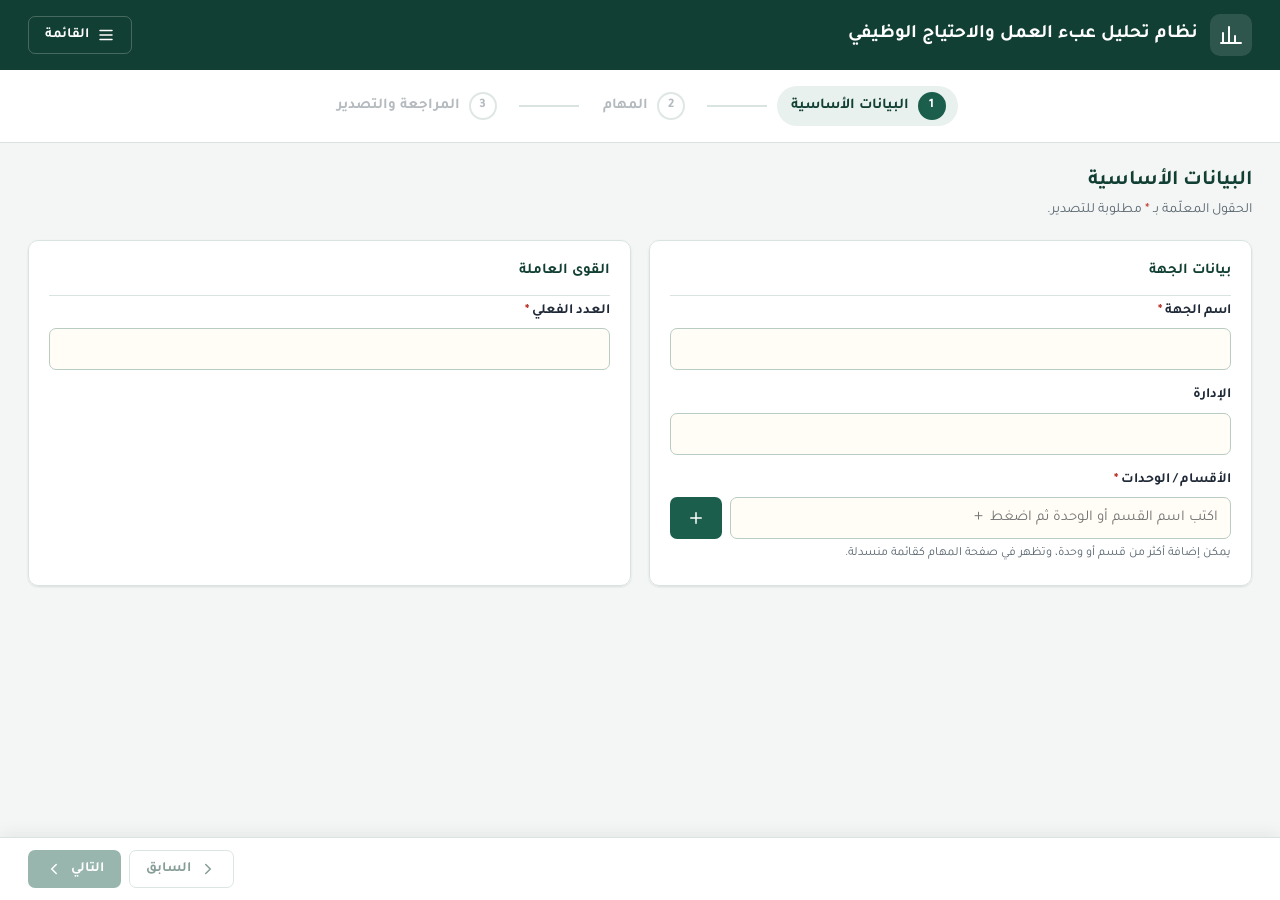
<file: index.html>
<!DOCTYPE html>
<html lang="ar" dir="rtl">
<head>
  <meta charset="UTF-8">
  <meta name="viewport" content="width=device-width, initial-scale=1">
  <title>تحليل عبء العمل</title>
  <link rel="stylesheet" href="css/fonts.css">
  <link rel="stylesheet" href="css/style.css">
</head>
<body class="ai-disabled">

<!-- أيقونات -->
<svg width="0" height="0" style="position:absolute" aria-hidden="true">
  <symbol id="i-logo" viewBox="0 0 24 24"><path d="M4 20V10M10 20V4M16 20v-7M22 20H2" fill="none" stroke="currentColor" stroke-width="2" stroke-linecap="round"/></symbol>
  <symbol id="i-plus" viewBox="0 0 24 24"><path d="M12 5v14M5 12h14" fill="none" stroke="currentColor" stroke-width="2" stroke-linecap="round"/></symbol>
  <symbol id="i-copy" viewBox="0 0 24 24"><rect x="9" y="9" width="11" height="11" rx="2" fill="none" stroke="currentColor" stroke-width="2"/><path d="M5 15V5a2 2 0 0 1 2-2h8" fill="none" stroke="currentColor" stroke-width="2"/></symbol>
  <symbol id="i-trash" viewBox="0 0 24 24"><path d="M4 7h16M9 7V4h6v3M6 7l1 13h10l1-13" fill="none" stroke="currentColor" stroke-width="2" stroke-linejoin="round"/></symbol>
  <symbol id="i-up" viewBox="0 0 24 24"><path d="M6 15l6-6 6 6" fill="none" stroke="currentColor" stroke-width="2" stroke-linecap="round"/></symbol>
  <symbol id="i-down" viewBox="0 0 24 24"><path d="M6 9l6 6 6-6" fill="none" stroke="currentColor" stroke-width="2" stroke-linecap="round"/></symbol>
  <symbol id="i-grip" viewBox="0 0 24 24"><circle cx="9" cy="6" r="1.6"/><circle cx="15" cy="6" r="1.6"/><circle cx="9" cy="12" r="1.6"/><circle cx="15" cy="12" r="1.6"/><circle cx="9" cy="18" r="1.6"/><circle cx="15" cy="18" r="1.6"/></symbol>
  <symbol id="i-excel" viewBox="0 0 24 24"><path d="M14 3H6a2 2 0 0 0-2 2v14a2 2 0 0 0 2 2h12a2 2 0 0 0 2-2V9z" fill="none" stroke="currentColor" stroke-width="2" stroke-linejoin="round"/><path d="M14 3v6h6M9 12l6 6M15 12l-6 6" fill="none" stroke="currentColor" stroke-width="2" stroke-linecap="round"/></symbol>
  <symbol id="i-save" viewBox="0 0 24 24"><path d="M5 3h11l5 5v11a2 2 0 0 1-2 2H5a2 2 0 0 1-2-2V5a2 2 0 0 1 2-2z" fill="none" stroke="currentColor" stroke-width="2" stroke-linejoin="round"/><path d="M7 3v6h8M7 21v-7h10v7" fill="none" stroke="currentColor" stroke-width="2"/></symbol>
  <symbol id="i-open" viewBox="0 0 24 24"><path d="M3 7a2 2 0 0 1 2-2h4l2 2h8a2 2 0 0 1 2 2v9a2 2 0 0 1-2 2H5a2 2 0 0 1-2-2z" fill="none" stroke="currentColor" stroke-width="2" stroke-linejoin="round"/></symbol>
  <symbol id="i-new" viewBox="0 0 24 24"><path d="M14 3H6a2 2 0 0 0-2 2v14a2 2 0 0 0 2 2h12a2 2 0 0 0 2-2V9zM14 3v6h6M12 12v6M9 15h6" fill="none" stroke="currentColor" stroke-width="2" stroke-linejoin="round" stroke-linecap="round"/></symbol>
  <symbol id="i-flask" viewBox="0 0 24 24"><path d="M9 3h6M10 3v6L4.5 18.5A2 2 0 0 0 6.2 21h11.6a2 2 0 0 0 1.7-2.5L14 9V3" fill="none" stroke="currentColor" stroke-width="2" stroke-linejoin="round"/></symbol>
  <symbol id="i-alert" viewBox="0 0 24 24"><path d="M12 3l10 18H2z" fill="none" stroke="currentColor" stroke-width="2" stroke-linejoin="round"/><path d="M12 10v5M12 18v.01" stroke="currentColor" stroke-width="2" stroke-linecap="round"/></symbol>
  <symbol id="i-check" viewBox="0 0 24 24"><path d="M5 12l5 5L20 7" fill="none" stroke="currentColor" stroke-width="2.2" stroke-linecap="round" stroke-linejoin="round"/></symbol>
  <symbol id="i-edit" viewBox="0 0 24 24"><path d="M4 20h4L19 9l-4-4L4 16z" fill="none" stroke="currentColor" stroke-width="2" stroke-linejoin="round"/></symbol>
  <symbol id="i-spark" viewBox="0 0 24 24"><path d="M12 3l1.9 5.1L19 10l-5.1 1.9L12 17l-1.9-5.1L5 10l5.1-1.9zM19 15l.8 2.2L22 18l-2.2.8L19 21l-.8-2.2L16 18l2.2-.8zM5 2l.6 1.4L7 4l-1.4.6L5 6l-.6-1.4L3 4l1.4-.6z" fill="currentColor"/></symbol>
  <symbol id="i-paste" viewBox="0 0 24 24"><path d="M9 4h6v3H9zM9 5H6a1 1 0 0 0-1 1v14a1 1 0 0 0 1 1h12a1 1 0 0 0 1-1V6a1 1 0 0 0-1-1h-3M8 11h8M8 15h6" fill="none" stroke="currentColor" stroke-width="2" stroke-linejoin="round" stroke-linecap="round"/></symbol>
  <symbol id="i-menu" viewBox="0 0 24 24"><path d="M4 6h16M4 12h16M4 18h16" fill="none" stroke="currentColor" stroke-width="2" stroke-linecap="round"/></symbol>
  <symbol id="i-close" viewBox="0 0 24 24"><path d="M6 6l12 12M18 6L6 18" fill="none" stroke="currentColor" stroke-width="2" stroke-linecap="round"/></symbol>
  <symbol id="i-next" viewBox="0 0 24 24"><path d="M15 6l-6 6 6 6" fill="none" stroke="currentColor" stroke-width="2" stroke-linecap="round"/></symbol>
  <symbol id="i-prev" viewBox="0 0 24 24"><path d="M9 6l6 6-6 6" fill="none" stroke="currentColor" stroke-width="2" stroke-linecap="round"/></symbol>
</svg>

<header class="appbar">
  <div class="brand">
    <span class="brand-mark"><svg class="ic"><use href="#i-logo"/></svg></span>
    <div>
      <h1 id="appTitle">نظام تحليل عبء العمل والاحتياج الوظيفي</h1>
    </div>
  </div>
  <div class="appbar-actions menu-wrap">
    <button class="btn btn-ghost" type="button" id="menuBtn" aria-haspopup="true" aria-expanded="false" aria-controls="appMenu">
      <svg class="ic"><use href="#i-menu"/></svg><span>القائمة</span>
    </button>
    <div class="app-menu" id="appMenu" role="menu" hidden>
      <button type="button" role="menuitem" data-action="new-project"><svg class="ic"><use href="#i-new"/></svg><span>مشروع جديد</span></button>
      <button type="button" role="menuitem" data-action="open-project"><svg class="ic"><use href="#i-open"/></svg><span>فتح مشروع</span></button>
      <button type="button" role="menuitem" data-action="save-project"><svg class="ic"><use href="#i-save"/></svg><span>حفظ المشروع</span></button>
      <button type="button" role="menuitem" data-action="load-sample"><svg class="ic"><use href="#i-flask"/></svg><span>بيانات تجريبية</span></button>
      <div class="menu-sep" role="separator"></div>
      <button type="button" role="menuitemcheckbox" class="menu-switch" id="aiModeToggle" data-action="toggle-ai-mode" aria-checked="false">
        <svg class="ic"><use href="#i-spark"/></svg><span>وضع الذكاء الاصطناعي</span>
        <span class="switch" aria-hidden="true"><i></i></span>
      </button>
    </div>
    <input type="file" id="projectFile" accept=".json,application/json" hidden>
  </div>
</header>

<nav class="stepper" aria-label="مراحل الإدخال">
  <button type="button" class="step" data-step="0"><span class="step-num">1</span><span class="step-label">البيانات الأساسية</span></button>
  <span class="step-line"></span>
  <button type="button" class="step" data-step="1"><span class="step-num">2</span><span class="step-label">المهام</span></button>
  <span class="step-line"></span>
  <button type="button" class="step" data-step="2"><span class="step-num">3</span><span class="step-label">المراجعة والتصدير</span></button>
</nav>

<main class="container">

  <!-- ───── الخطوة 1: البيانات الأساسية ───── -->
  <section class="panel" id="step-0" data-panel="0">
    <div class="panel-head">
      <h2>البيانات الأساسية</h2>
      <p>الحقول المعلّمة بـ <span class="req">*</span> مطلوبة للتصدير.</p>
    </div>

    <div class="card-grid">
      <fieldset class="card">
        <legend>بيانات الجهة</legend>
        <div class="field"><label for="f-entity">اسم الجهة <span class="req">*</span></label>
          <input id="f-entity" data-org="entity" type="text" autocomplete="off"><small class="err"></small></div>
        <div class="field"><label for="f-department">الإدارة</label>
          <input id="f-department" data-org="department" type="text" autocomplete="off"><small class="err"></small></div>
        <div class="field sections-field"><label for="f-newSection">الأقسام / الوحدات <span class="req">*</span></label>
          <div class="section-add">
            <input id="f-newSection" type="text" autocomplete="off" placeholder="اكتب اسم القسم أو الوحدة ثم اضغط ＋">
            <button type="button" class="btn btn-primary section-add-btn" data-action="add-section" title="إضافة القسم" aria-label="إضافة القسم"><svg class="ic"><use href="#i-plus"/></svg></button>
          </div>
          <small class="hint">يمكن إضافة أكثر من قسم أو وحدة، وتظهر في صفحة المهام كقائمة منسدلة.</small>
          <ul class="section-list" id="sectionList"></ul>
          <small class="err" id="sectionsErr"></small></div>
        <!-- المسمى الوظيفي: مخفي حاليًا (يبقى في بيانات المشروع؛ لإظهاره احذف السمة hidden) -->
        <div class="field" hidden><label for="f-jobTitle">المسمى الوظيفي <span class="opt">(اختياري)</span></label>
          <input id="f-jobTitle" data-org="jobTitle" type="text" autocomplete="off">
          <small class="hint">يستخدمه المساعد الذكي لتقييم ارتباط المهام بالوظيفة، ولا يظهر في ملف Excel.</small><small class="err"></small></div>
      </fieldset>

      <fieldset class="card">
        <legend>القوى العاملة</legend>
        <div class="field"><label for="f-actualCount">العدد الفعلي <span class="req">*</span></label>
          <input id="f-actualCount" data-org="actualCount" type="text" inputmode="numeric" class="num" autocomplete="off">
          <small class="err"></small></div>
      </fieldset>
    </div>
  </section>

  <!-- ───── الخطوة 2: المهام ───── -->
  <section class="panel" id="step-1" data-panel="1" hidden>
    <div class="panel-head row">
      <div>
        <h2>المهام</h2>
        <p>اختر التردد من القائمة، وتُحسب الساعات تلقائيًا. اسحب المهمة من المقبض لإعادة ترتيبها.</p>
      </div>
      <div class="head-actions">
        <button class="btn btn-ai" type="button" data-action="ai-open"><svg class="ic"><use href="#i-spark"/></svg><span>المساعد الذكي</span></button>
        <button class="btn btn-outline" type="button" data-action="paste-tasks"><svg class="ic"><use href="#i-paste"/></svg><span>لصق مهام</span></button>
        <button class="btn btn-primary" type="button" data-action="add-task"><svg class="ic"><use href="#i-plus"/></svg><span>إضافة مهمة</span></button>
      </div>
    </div>

    <div class="table-wrap">
      <table class="tasks" id="tasksTable">
        <thead>
          <tr>
            <th class="c-order"><span class="sr">ترتيب</span></th>
            <th class="c-no">م</th>
            <th class="c-title">المهمة</th>
            <th class="c-sec">القسم / الوحدة</th>
            <th class="c-pos">المسمى الفعلي</th>
            <th class="c-freq">التردد</th>
            <th class="c-num">التكرار</th>
            <th class="c-num">المدة بالدقائق</th>
            <th class="c-num">إجمالي الساعات</th>
            <th class="c-share">نسبة الساعات</th>
            <th class="c-act"><span class="sr">إجراءات</span></th>
          </tr>
        </thead>
        <tbody id="taskBody"></tbody>
      </table>
      <div class="empty" id="tasksEmpty" hidden>
        <p>لا توجد مهام بعد.</p>
        <div class="empty-actions">
          <button class="btn btn-primary" type="button" data-action="add-task"><svg class="ic"><use href="#i-plus"/></svg><span>إضافة أول مهمة</span></button>
          <button class="btn btn-outline" type="button" data-action="paste-tasks"><svg class="ic"><use href="#i-paste"/></svg><span>لصق مهام من Excel أو Word</span></button>
        </div>
      </div>
    </div>
    <p class="form-msg" id="tasksMsg"></p>
    <datalist id="positionList"></datalist>
  </section>

  <!-- ───── الخطوة 3: المراجعة ───── -->
  <section class="panel" id="step-2" data-panel="2" hidden>
    <div class="panel-head">
      <h2>المراجعة قبل التصدير</h2>
      <p id="reviewSubtitle"></p>
    </div>

    <div class="alert" id="errorPanel" hidden>
      <div class="alert-head"><svg class="ic"><use href="#i-alert"/></svg><strong>لا يمكن التصدير قبل تصحيح الملاحظات التالية:</strong></div>
      <ul id="errorList"></ul>
    </div>

    <div class="kpis" id="kpis"></div>

    <div class="card card-full">
      <h3>الاحتياج حسب القسم / الوحدة والمسمى الفعلي</h3>
      <table class="mini" id="posTable"></table>
      <p class="pos-note" id="posNote" hidden></p>
    </div>

    <div class="card card-full">
      <h3>توزيع الساعات حسب التردد</h3>
      <table class="mini" id="freqTable"></table>
    </div>

    <div class="review-actions">
      <button class="btn btn-outline" type="button" data-action="goto-step" data-target="0"><svg class="ic"><use href="#i-edit"/></svg><span>تعديل البيانات</span></button>
      <button class="btn btn-primary btn-lg" type="button" id="exportBtn" data-action="export"><svg class="ic"><use href="#i-excel"/></svg><span>تصدير Excel</span></button>
    </div>
  </section>
</main>

<!-- شريط الملخص والتنقل -->
<footer class="bottombar">
  <div class="nav-btns">
    <button class="btn btn-outline" type="button" id="prevBtn" data-action="prev"><svg class="ic"><use href="#i-prev"/></svg><span>السابق</span></button>
    <button class="btn btn-primary" type="button" id="nextBtn" data-action="next"><span>التالي</span><svg class="ic"><use href="#i-next"/></svg></button>
  </div>
</footer>

<dialog id="pasteDialog" class="dialog dialog-wide" aria-labelledby="pasteTitle">
  <div class="pd-head">
    <h3 id="pasteTitle">لصق مهام من Excel أو Word</h3>
    <button type="button" class="icon-btn" data-paste="cancel" aria-label="إغلاق"><svg class="ic"><use href="#i-close"/></svg></button>
  </div>
  <p class="pd-help">انسخ المهام من Excel (عمود أو جدول) أو من Word (قائمة أو أسطر) والصقها هنا. كل سطر يصبح مهمة، ويُحذف الترقيم والرموز من بدايته.</p>
  <textarea id="pasteInput" rows="6" placeholder="الصق المهام هنا (Ctrl + V)" aria-label="النص الملصوق"></textarea>
  <div class="pd-mapping" id="pasteMapping" hidden></div>
  <p class="pd-empty" id="pasteEmpty" hidden>لم يُعثر على مهام في النص الملصوق.</p>
  <div id="pastePreviewBox" hidden>
    <div class="pd-preview-head">
      <strong id="pasteCount"></strong>
      <span class="pd-links"><button type="button" class="link-btn" data-paste="all">تحديد الكل</button> · <button type="button" class="link-btn" data-paste="none">إلغاء التحديد</button></span>
    </div>
    <ol class="pd-list" id="pastePreview"></ol>
  </div>
  <fieldset class="pd-mode" id="pasteModeBox">
    <label><input type="radio" name="pasteMode" value="append" checked> إضافة إلى المهام الحالية</label>
    <label><input type="radio" name="pasteMode" value="replace"> استبدال كل المهام الحالية</label>
  </fieldset>
  <div class="dialog-actions">
    <button type="button" class="btn btn-primary" id="pasteAdd" data-paste="add" disabled>إضافة</button>
    <button type="button" class="btn btn-outline" data-paste="cancel">إلغاء</button>
  </div>
</dialog>

<dialog id="confirmDialog" class="dialog">
  <h3 id="confirmTitle"></h3>
  <p id="confirmText"></p>
  <div class="dialog-actions">
    <button type="button" class="btn btn-outline" data-confirm="cancel">إلغاء</button>
    <button type="button" class="btn btn-danger" data-confirm="ok" id="confirmOk">تأكيد</button>
  </div>
</dialog>

<!-- المساعد الذكي -->
<div class="ai-backdrop" id="aiBackdrop" hidden></div>
<aside class="ai-drawer" id="aiDrawer" hidden tabindex="-1" aria-label="المساعد الذكي">
  <div class="ai-head">
    <span class="ai-mark"><svg class="ic"><use href="#i-spark"/></svg></span>
    <div class="ai-head-text">
      <h3>المساعد الذكي</h3>
      <p id="aiScope"></p>
    </div>
    <button type="button" class="icon-btn" data-ai="close" title="إغلاق" aria-label="إغلاق"><svg class="ic"><use href="#i-close"/></svg></button>
  </div>
  <div class="ai-engine" id="aiEngine"></div>
  <form class="ai-key" id="aiKeyForm" hidden autocomplete="off">
    <label for="aiProvider">مزوّد الخدمة</label>
    <select id="aiProvider"></select>
    <label for="aiKeyInput">المفتاح (API Key)</label>
    <input id="aiKeyInput" type="password" dir="ltr" autocomplete="off" spellcheck="false">
    <a class="ai-keys-link" id="aiKeysLink" target="_blank" rel="noopener noreferrer" hidden></a>
    <div id="aiBaseUrlField" hidden>
      <label for="aiBaseUrlInput">عنوان الخدمة (Base URL)</label>
      <input id="aiBaseUrlInput" type="url" dir="ltr" placeholder="https://.../v1" autocomplete="off" spellcheck="false">
    </div>
    <label for="aiModelInput">النموذج</label>
    <input id="aiModelInput" type="text" dir="ltr" autocomplete="off" spellcheck="false">
    <small class="hint" id="aiModelHint"></small>
    <small class="err" id="aiKeyError"></small>
    <p class="ai-privacy" id="aiPrivacy"></p>
    <div class="sug-actions">
      <button type="submit" class="btn btn-primary btn-sm">حفظ وتفعيل</button>
      <button type="button" class="btn btn-ghost btn-sm" data-ai="remove-key" id="aiKeyRemove" hidden>حذف الإعدادات</button>
    </div>
  </form>
  <div class="ai-actions">
    <label for="aiTaskSelect" class="ai-label">المهمة المختارة</label>
    <select id="aiTaskSelect"></select>
    <div class="ai-mode-grid">
      <button type="button" class="ai-mode" data-mode="improve">✨ تحسين المهمة</button>
      <button type="button" class="ai-mode" data-mode="analyze">🔍 تحليل المهمة</button>
      <button type="button" class="ai-mode" data-mode="measure">📏 جعلها قابلة للقياس</button>
      <button type="button" class="ai-mode" data-mode="recommend">💡 اقتراح تحسين</button>
      <button type="button" class="ai-mode" data-mode="overlap">🔄 فحص التداخل</button>
    </div>
    <button type="button" class="btn btn-ai ai-review" data-mode="review">🧠 مراجعة جميع المهام</button>
  </div>
  <div class="ai-body" id="aiBody"></div>
</aside>

<div class="toasts" id="toasts" aria-live="polite"></div>

<script src="lib/exceljs.min.js"></script>
<script src="js/config.js"></script>
<script src="js/utilities.js"></script>
<script src="js/data-model.js"></script>
<script src="js/validation.js"></script>
<script src="js/calculations.js"></script>
<script src="js/template.js"></script>
<script src="js/excel-export.js"></script>
<script src="js/ai-rules.js"></script>
<script src="js/ai-prompt.js"></script>
<script src="js/ai-assistant.js"></script>
<script src="js/sample-data.js"></script>
<script src="js/task-import.js"></script>
<script src="js/app.js"></script>
<script src="js/ai-panel.js"></script>
<script src="js/paste-dialog.js"></script>
</body>
</html>
</file>
<file: css/fonts.css>
/* fonts.css — خط Tajawal محفوظ محليًا (يعمل دون إنترنت). المصدر: @fontsource/tajawal 5.3.0، الترخيص في fonts/LICENSE.txt */
@font-face {
  font-family: "Tajawal";
  font-style: normal;
  font-weight: 400;
  font-display: swap;
  src: url("../fonts/tajawal-arabic-400.woff2") format("woff2");
  unicode-range: U+0600-06FF,U+0750-077F,U+0870-088E,U+0890-0891,U+0897-08E1,U+08E3-08FF,U+200C-200E,U+2010-2011,U+204F,U+2E41,U+FB50-FDFF,U+FE70-FE74,U+FE76-FEFC,U+102E0-102FB,U+10E60-10E7E,U+10EC2-10EC4,U+10EFC-10EFF,U+1EE00-1EEFF;
}
@font-face {
  font-family: "Tajawal";
  font-style: normal;
  font-weight: 400;
  font-display: swap;
  src: url("../fonts/tajawal-latin-400.woff2") format("woff2");
  unicode-range: U+0000-00FF,U+0131,U+0152-0153,U+02BB-02BC,U+02C6,U+02DA,U+02DC,U+0304,U+0308,U+0329,U+2000-206F,U+20AC,U+2122,U+2191,U+2193,U+2212,U+2215,U+FEFF,U+FFFD;
}
@font-face {
  font-family: "Tajawal";
  font-style: normal;
  font-weight: 500;
  font-display: swap;
  src: url("../fonts/tajawal-arabic-500.woff2") format("woff2");
  unicode-range: U+0600-06FF,U+0750-077F,U+0870-088E,U+0890-0891,U+0897-08E1,U+08E3-08FF,U+200C-200E,U+2010-2011,U+204F,U+2E41,U+FB50-FDFF,U+FE70-FE74,U+FE76-FEFC,U+102E0-102FB,U+10E60-10E7E,U+10EC2-10EC4,U+10EFC-10EFF,U+1EE00-1EEFF;
}
@font-face {
  font-family: "Tajawal";
  font-style: normal;
  font-weight: 500;
  font-display: swap;
  src: url("../fonts/tajawal-latin-500.woff2") format("woff2");
  unicode-range: U+0000-00FF,U+0131,U+0152-0153,U+02BB-02BC,U+02C6,U+02DA,U+02DC,U+0304,U+0308,U+0329,U+2000-206F,U+20AC,U+2122,U+2191,U+2193,U+2212,U+2215,U+FEFF,U+FFFD;
}
@font-face {
  font-family: "Tajawal";
  font-style: normal;
  font-weight: 700;
  font-display: swap;
  src: url("../fonts/tajawal-arabic-700.woff2") format("woff2");
  unicode-range: U+0600-06FF,U+0750-077F,U+0870-088E,U+0890-0891,U+0897-08E1,U+08E3-08FF,U+200C-200E,U+2010-2011,U+204F,U+2E41,U+FB50-FDFF,U+FE70-FE74,U+FE76-FEFC,U+102E0-102FB,U+10E60-10E7E,U+10EC2-10EC4,U+10EFC-10EFF,U+1EE00-1EEFF;
}
@font-face {
  font-family: "Tajawal";
  font-style: normal;
  font-weight: 700;
  font-display: swap;
  src: url("../fonts/tajawal-latin-700.woff2") format("woff2");
  unicode-range: U+0000-00FF,U+0131,U+0152-0153,U+02BB-02BC,U+02C6,U+02DA,U+02DC,U+0304,U+0308,U+0329,U+2000-206F,U+20AC,U+2122,U+2191,U+2193,U+2212,U+2215,U+FEFF,U+FFFD;
}
@font-face {
  font-family: "Tajawal";
  font-style: normal;
  font-weight: 800;
  font-display: swap;
  src: url("../fonts/tajawal-arabic-800.woff2") format("woff2");
  unicode-range: U+0600-06FF,U+0750-077F,U+0870-088E,U+0890-0891,U+0897-08E1,U+08E3-08FF,U+200C-200E,U+2010-2011,U+204F,U+2E41,U+FB50-FDFF,U+FE70-FE74,U+FE76-FEFC,U+102E0-102FB,U+10E60-10E7E,U+10EC2-10EC4,U+10EFC-10EFF,U+1EE00-1EEFF;
}
@font-face {
  font-family: "Tajawal";
  font-style: normal;
  font-weight: 800;
  font-display: swap;
  src: url("../fonts/tajawal-latin-800.woff2") format("woff2");
  unicode-range: U+0000-00FF,U+0131,U+0152-0153,U+02BB-02BC,U+02C6,U+02DA,U+02DC,U+0304,U+0308,U+0329,U+2000-206F,U+20AC,U+2122,U+2191,U+2193,U+2212,U+2215,U+FEFF,U+FFFD;
}
</file>
<file: css/style.css>
/* ─────────── الرموز (Design tokens) ─────────── */
:root {
  --primary: #1b5e4b;
  --primary-dark: #123f33;
  --primary-soft: #e8f1ed;
  --primary-ring: rgba(27, 94, 75, .22);
  --bg: #f4f6f5;
  --surface: #ffffff;
  --surface-2: #f8faf9;
  --border: #d9e3df;
  --border-strong: #b9ccc4;
  --text: #1f2937;
  --muted: #5b6770;
  --danger: #b42318;
  --danger-soft: #fdecea;
  --warn: #8a5300;
  --warn-soft: #fff0d4;
  --neutral-soft: #eceff1;
  --input-bg: #fffdf5;
  --radius: 10px;
  --radius-sm: 7px;
  --shadow: 0 1px 2px rgba(16, 24, 40, .05), 0 1px 3px rgba(16, 24, 40, .06);
  --shadow-lg: 0 12px 32px rgba(16, 24, 40, .14);
  --stepper-h: 73px;
  --font: "Tajawal", "Segoe UI", Tahoma, "Arial", sans-serif;
  color-scheme: light;
}

* { box-sizing: border-box; }
html, body { margin: 0; }
body {
  font-family: var(--font);
  font-size: 15px;
  line-height: 1.6;
  color: var(--text);
  background: var(--bg);
  padding-bottom: 96px;
}
h1, h2, h3 { margin: 0; line-height: 1.35; }
button, input, select, textarea { font: inherit; color: inherit; }
.sr { position: absolute; width: 1px; height: 1px; overflow: hidden; clip: rect(0 0 0 0); white-space: nowrap; }
.ic { width: 18px; height: 18px; flex: none; fill: currentColor; }
[hidden] { display: none !important; }

/* ─────────── الشريط العلوي ─────────── */
.appbar {
  display: flex; align-items: center; justify-content: space-between; gap: 16px; flex-wrap: wrap;
  padding: 14px 28px;
  background: var(--primary-dark);
  color: #fff;
}
.brand { display: flex; align-items: center; gap: 12px; }
.brand-mark {
  display: grid; place-items: center; width: 42px; height: 42px; border-radius: 10px;
  background: rgba(255, 255, 255, .12);
}
.brand-mark .ic { width: 24px; height: 24px; }
.brand h1 { font-size: 19px; font-weight: 700; }
.appbar-actions { display: flex; gap: 6px; flex-wrap: wrap; }

/* ─────────── القائمة الرئيسية ─────────── */
.menu-wrap { position: relative; }
#menuBtn[aria-expanded="true"] { background: rgba(255, 255, 255, .14); }
.app-menu {
  position: absolute; top: calc(100% + 8px); inset-inline-end: 0; z-index: 50;
  min-width: 250px; padding: 6px; display: grid; gap: 2px;
  background: var(--surface); color: var(--text);
  border: 1px solid var(--border); border-radius: var(--radius); box-shadow: var(--shadow-lg);
}
.app-menu [role^="menuitem"] {
  display: flex; align-items: center; gap: 10px; width: 100%;
  padding: 9px 12px; border: 0; border-radius: var(--radius-sm); background: none;
  font-weight: 600; font-size: 14px; text-align: start; cursor: pointer; color: var(--text);
}
.app-menu [role^="menuitem"] .ic { color: var(--primary); }
.app-menu [role^="menuitem"]:hover, .app-menu [role^="menuitem"]:focus-visible { background: var(--primary-soft); outline: none; }
.menu-sep { height: 1px; background: var(--border); margin: 4px 6px; }
.menu-switch .ic { color: var(--ai) !important; }
.menu-switch > span:nth-of-type(1) { flex: 1; }
.switch {
  position: relative; width: 38px; height: 22px; flex: none; border-radius: 999px;
  background: var(--border-strong); transition: background .15s;
}
.switch i {
  position: absolute; top: 3px; inset-inline-start: 3px; width: 16px; height: 16px; border-radius: 50%;
  background: #fff; box-shadow: 0 1px 2px rgba(0, 0, 0, .25); transition: inset-inline-start .15s;
}
.menu-switch[aria-checked="true"] .switch { background: var(--ai); }
.menu-switch[aria-checked="true"] .switch i { inset-inline-start: 19px; }

/* وضع الذكاء الاصطناعي متوقف: تُخفى كل نقاط الدخول للمساعد */
body.ai-disabled [data-action="ai-open"],
body.ai-disabled .icon-btn.ai,
body.ai-disabled .ai-drawer,
body.ai-disabled .ai-backdrop { display: none !important; }
.appbar .btn-ghost { color: #fff; border-color: rgba(255, 255, 255, .22); }
.appbar .btn-ghost:hover { background: rgba(255, 255, 255, .1); }

/* ─────────── الأزرار ─────────── */
.btn {
  display: inline-flex; align-items: center; justify-content: center; gap: 8px;
  min-height: 38px; padding: 7px 16px;
  border-radius: var(--radius-sm); border: 1px solid transparent;
  background: none; cursor: pointer; font-weight: 600; font-size: 14px;
  transition: background .15s, border-color .15s, box-shadow .15s, opacity .15s;
  white-space: nowrap;
}
.btn:focus-visible { outline: none; box-shadow: 0 0 0 3px var(--primary-ring); }
.btn:disabled { opacity: .5; cursor: not-allowed; }
.btn-primary { background: var(--primary); color: #fff; }
.btn-primary:hover:not(:disabled) { background: var(--primary-dark); }
.btn-outline { border-color: var(--border-strong); background: var(--surface); color: var(--primary-dark); }
.btn-outline:hover:not(:disabled) { background: var(--primary-soft); }
.btn-ghost { border-color: var(--border); }
.btn-danger { background: var(--danger); color: #fff; }
.btn-lg { min-height: 46px; padding: 10px 26px; font-size: 15px; }
.btn.is-loading { pointer-events: none; opacity: .75; }
.icon-btn {
  display: inline-grid; place-items: center; width: 32px; height: 32px;
  border: 1px solid transparent; border-radius: 6px; background: none; cursor: pointer; color: var(--muted);
}
.icon-btn:hover { background: var(--surface-2); border-color: var(--border); color: var(--primary-dark); }
.icon-btn.danger:hover { color: var(--danger); background: var(--danger-soft); border-color: #f5c2bd; }
.icon-btn:focus-visible { outline: none; box-shadow: 0 0 0 3px var(--primary-ring); }
.icon-btn:disabled { opacity: .3; pointer-events: none; }
.icon-btn .ic { width: 16px; height: 16px; }

/* ─────────── المراحل ─────────── */
.stepper {
  display: flex; align-items: center; justify-content: center; gap: 10px;
  padding: 16px 20px; background: var(--surface); border-bottom: 1px solid var(--border);
  position: sticky; top: 0; z-index: 20;
}
.step {
  display: flex; align-items: center; gap: 9px; padding: 6px 12px 6px 14px;
  border: 0; border-radius: 999px; background: none; cursor: pointer; color: var(--muted); font-weight: 600;
}
.step:focus-visible { outline: none; box-shadow: 0 0 0 3px var(--primary-ring); }
.step-num {
  display: grid; place-items: center; width: 28px; height: 28px; border-radius: 50%;
  border: 2px solid var(--border-strong); font-size: 13px; background: var(--surface);
}
.step.is-active { color: var(--primary-dark); background: var(--primary-soft); }
.step.is-active .step-num { background: var(--primary); border-color: var(--primary); color: #fff; }
.step.is-done .step-num { border-color: var(--primary); color: var(--primary); }
.step.has-error .step-num { border-color: var(--danger); color: var(--danger); }
/* غير متاح حتى تكتمل البيانات الأساسية (يبقى قابلًا للنقر ليشرح ما ينقص) */
.step[aria-disabled="true"], .btn[aria-disabled="true"] { opacity: .45; cursor: not-allowed; }
.btn-primary[aria-disabled="true"]:hover { background: var(--primary); }
.step-line { flex: 0 1 60px; height: 2px; background: var(--border); }

/* ─────────── الحاوية واللوحات ─────────── */
.container { max-width: 1320px; margin: 0 auto; padding: 24px 28px; }
.panel-head { margin-bottom: 18px; }
.panel-head.row { display: flex; align-items: flex-end; justify-content: space-between; gap: 16px; flex-wrap: wrap; }
.panel-head h2 { font-size: 21px; color: var(--primary-dark); }
.panel-head p { margin: 4px 0 0; color: var(--muted); font-size: 14px; }
.req { color: var(--danger); }

.card-grid { display: grid; grid-template-columns: repeat(2, minmax(0, 1fr)); gap: 18px; }
.card {
  background: var(--surface); border: 1px solid var(--border); border-radius: var(--radius);
  box-shadow: var(--shadow); padding: 18px 20px 8px; margin: 0; min-width: 0;
}
fieldset.card legend {
  float: right; width: 100%; padding: 0 0 12px; margin-bottom: 4px;
  font-weight: 700; font-size: 15px; color: var(--primary-dark); border-bottom: 1px solid var(--border);
}
fieldset.card legend + * { clear: both; }
.card h3 { font-size: 15px; color: var(--primary-dark); margin-bottom: 12px; }

/* ─────────── الحقول ─────────── */
.field { margin: 12px 0 14px; }
.field label { display: block; font-weight: 600; font-size: 14px; margin-bottom: 6px; }
.field input, .tasks input, .tasks select, .tasks textarea {
  width: 100%; min-height: 40px; padding: 8px 12px;
  background: var(--input-bg); border: 1px solid var(--border-strong); border-radius: var(--radius-sm);
  transition: border-color .15s, box-shadow .15s;
}
.field input:focus, .tasks input:focus, .tasks select:focus, .tasks textarea:focus {
  outline: none; border-color: var(--primary); box-shadow: 0 0 0 3px var(--primary-ring); background: #fff;
}
input.num { text-align: center; font-variant-numeric: tabular-nums; direction: ltr; }
.field .hint { display: block; margin-top: 4px; color: var(--muted); font-size: 12.5px; }
.err { display: block; color: var(--danger); font-size: 12.5px; font-weight: 600; min-height: 0; }
.err:empty { display: none; }
.field .err { margin-top: 4px; }
.is-invalid { border-color: var(--danger) !important; background: #fffafa !important; }
.is-invalid:focus { box-shadow: 0 0 0 3px rgba(180, 35, 24, .18) !important; }

/* ─────────── جدول المهام ─────────── */
.table-wrap {
  background: var(--surface); border: 1px solid var(--border); border-radius: var(--radius);
  box-shadow: var(--shadow);
}
.tasks { width: 100%; border-collapse: collapse; table-layout: fixed; }
.tasks th {
  background: var(--primary); color: #fff; font-weight: 600; font-size: 13px;
  padding: 10px 8px; text-align: center; position: sticky; top: var(--stepper-h); z-index: 5;
}
.tasks th:first-child { border-start-start-radius: calc(var(--radius) - 1px); }
.tasks th:last-child { border-start-end-radius: calc(var(--radius) - 1px); }
.tasks td { padding: 8px; border-top: 1px solid var(--border); vertical-align: top; text-align: center; }
.tasks tbody tr:nth-child(even) td { background: var(--surface-2); }
.tasks tbody tr.is-dragging { opacity: .45; }
.tasks tbody tr.drop-before td { box-shadow: inset 0 3px 0 var(--primary); }
.tasks tbody tr.drop-after td { box-shadow: inset 0 -3px 0 var(--primary); }
.tasks tbody tr.flash td { animation: flash 1.2s ease-out; }
@keyframes flash { from { background: #d7ede5; } to { background: inherit; } }

.c-order { width: 40px; }
.c-no { width: 38px; }
.c-title { width: auto; }
.tasks td.c-pos { text-align: right; }
.tasks td.c-pos input { width: 100%; min-height: 40px; padding: 8px 10px; background: var(--input-bg); border: 1px solid var(--border-strong); border-radius: var(--radius-sm); }
.tasks td.c-pos input:focus { outline: none; border-color: var(--primary); box-shadow: 0 0 0 3px var(--primary-ring); background: #fff; }
.pos-note { margin: 10px 0 0; padding: 8px 12px; border-radius: var(--radius-sm); background: var(--warn-soft); color: var(--warn); font-size: 13px; font-weight: 600; }
.c-freq { width: 108px; }
.c-num { width: 80px; }
.c-share { width: 92px; }
.c-act { width: 100px; }
.tasks td.c-title { text-align: right; }
.tasks textarea { resize: none; overflow: hidden; line-height: 1.5; min-height: 40px; display: block; }
.tasks input.num { padding: 8px 6px; }
.tasks select { padding: 8px 6px; cursor: pointer; }

.order-tools { display: flex; flex-direction: column; align-items: center; gap: 0; }
.order-tools .icon-btn { width: 28px; height: 20px; }
.grip { cursor: grab; color: var(--border-strong); height: 22px !important; }
.grip:active { cursor: grabbing; }
.row-no { display: inline-block; padding-top: 9px; color: var(--muted); font-weight: 600; font-variant-numeric: tabular-nums; }
.calc {
  display: block; padding: 9px 4px 0; font-variant-numeric: tabular-nums; font-weight: 600; direction: ltr;
}
.calc.is-empty { color: var(--border-strong); font-weight: 400; }
.calc.hours { color: var(--primary-dark); font-weight: 700; }
.share-bar { height: 4px; border-radius: 2px; background: var(--primary-soft); margin: 6px 8px 0; overflow: hidden; }
.share-bar i { display: block; height: 100%; background: var(--primary); border-radius: 2px; }
.row-actions { display: flex; justify-content: center; gap: 2px; padding-top: 4px; }

.empty { padding: 48px 20px; text-align: center; color: var(--muted); }
.empty p { margin: 0 0 14px; font-size: 15px; }
.form-msg { color: var(--danger); font-weight: 600; margin: 12px 2px 0; }
.form-msg:empty { display: none; }
.form-msg:not(:empty) {
  padding: 10px 14px; border-radius: var(--radius-sm);
  background: var(--danger-soft); border: 1px solid #f3c1bb;
}

/* ─────────── المراجعة ─────────── */
.alert {
  border: 1px solid #f3c1bb; background: var(--danger-soft); color: #7a1a12;
  border-radius: var(--radius); padding: 14px 18px; margin-bottom: 18px;
}
.alert-head { display: flex; align-items: center; gap: 8px; }
.alert ul { margin: 10px 0 0; padding-inline-start: 22px; }
.alert li { margin: 3px 0; }
.alert a { color: inherit; text-decoration: underline; text-underline-offset: 3px; cursor: pointer; }

.kpis { display: grid; grid-template-columns: repeat(6, minmax(0, 1fr)); gap: 14px; margin-bottom: 18px; }
.kpi {
  background: var(--surface); border: 1px solid var(--border); border-radius: var(--radius);
  box-shadow: var(--shadow); padding: 14px 16px; min-width: 0;
  text-align: center;
}
.kpi-label { font-size: 13px; color: var(--muted); font-weight: 600; }
.kpi-value {
  margin-top: 6px; font-size: 28px; font-weight: 800; color: var(--primary-dark);
  font-variant-numeric: tabular-nums; line-height: 1.2;
}
.kpi-note { margin-top: 4px; font-size: 12px; color: var(--muted); }
.kpi.status-deficit { background: var(--danger-soft); border-color: #f3c1bb; }
.kpi.status-deficit .kpi-value { color: var(--danger); }
.kpi.status-surplus { background: var(--warn-soft); border-color: #f3d9a6; }
.kpi.status-surplus .kpi-value { color: var(--warn); }
.kpi.status-balanced { background: var(--neutral-soft); }
.kpi.status-balanced .kpi-value { color: #374151; }

.card-full { width: 100%; padding-bottom: 16px; }
.card-full .mini th, .card-full .mini td { padding: 10px 14px; }
.mini { width: 100%; border-collapse: collapse; font-size: 14px; }
.mini th, .mini td { padding: 7px 8px; border-bottom: 1px solid var(--border); text-align: center; }
.mini th { color: var(--muted); font-weight: 600; font-size: 12.5px; }
.mini td:first-child, .mini th:first-child { text-align: right; }
.mini tfoot td { font-weight: 700; border-bottom: 0; background: var(--primary-soft); }
.mini .num { font-variant-numeric: tabular-nums; direction: ltr; }
.mini .muted { color: var(--border-strong); }
.review-actions { display: flex; justify-content: flex-start; gap: 12px; margin-top: 22px; flex-wrap: wrap; }

/* ─────────── المساعد الذكي ─────────── */
:root { --ai: #5b3fb3; --ai-soft: #f1edfb; --ai-border: #d9cff3; --drawer-w: 440px; }
.head-actions { display: flex; gap: 8px; flex-wrap: wrap; }
.btn-ai { background: var(--ai-soft); color: var(--ai); border-color: var(--ai-border); }
.btn-ai:hover:not(:disabled) { background: #e6dff8; }
.btn-sm { min-height: 32px; padding: 4px 12px; font-size: 13px; }
.icon-btn.ai { color: var(--ai); }
.icon-btn.ai:hover { background: var(--ai-soft); border-color: var(--ai-border); color: var(--ai); }
.link-btn { border: 0; background: none; color: var(--ai); font-weight: 700; cursor: pointer; padding: 0; text-decoration: underline; text-underline-offset: 3px; white-space: nowrap; }

.ai-drawer {
  position: fixed; top: 0; bottom: 0; inset-inline-end: 0; z-index: 60;
  width: var(--drawer-w); max-width: 100vw;
  display: flex; flex-direction: column; overflow-y: auto; overscroll-behavior: contain;
  background: var(--surface); border-inline-start: 1px solid var(--border); box-shadow: var(--shadow-lg);
  outline: none;
}
.ai-backdrop { position: fixed; inset: 0; z-index: 55; background: rgba(16, 24, 40, .35); }
.ai-head { display: flex; align-items: center; gap: 12px; padding: 16px 18px; border-bottom: 1px solid var(--border); position: sticky; top: 0; z-index: 2; background: var(--surface); }
.ai-mark { display: grid; place-items: center; width: 38px; height: 38px; border-radius: 10px; background: var(--ai-soft); color: var(--ai); flex: none; }
.ai-head-text { flex: 1; min-width: 0; }
.ai-head h3 { font-size: 17px; color: var(--text); }
.ai-head p { margin: 2px 0 0; font-size: 12.5px; color: var(--muted); }
.ai-engine { display: flex; align-items: center; gap: 8px; flex-wrap: wrap; padding: 10px 18px; font-size: 13px; color: var(--muted); background: var(--surface-2); border-bottom: 1px solid var(--border); }
.ai-engine b { color: var(--ai); }
.ai-engine > span:nth-child(2) { flex: 1; min-width: 0; }
.engine-dot { width: 8px; height: 8px; border-radius: 50%; background: var(--border-strong); flex: none; }
.engine-dot.on { background: #2e9e6b; box-shadow: 0 0 0 3px rgba(46, 158, 107, .18); }
.ai-key { padding: 14px 18px; border-bottom: 1px solid var(--border); background: var(--ai-soft); }
.ai-key label { display: block; font-weight: 700; font-size: 13.5px; margin-bottom: 6px; }
.ai-key input, .ai-key select { width: 100%; min-height: 38px; padding: 6px 10px; border: 1px solid var(--ai-border); border-radius: var(--radius-sm); background: #fff; }
.ai-key label:not(:first-child) { margin-top: 10px; }
.ai-key input:focus, .ai-key select:focus { outline: none; border-color: var(--ai); box-shadow: 0 0 0 3px rgba(91, 63, 179, .18); }
.ai-key .hint { display: block; margin-top: 4px; font-size: 12px; color: var(--muted); }
#aiBaseUrlField label { margin-top: 10px; }
.ai-keys-link { display: inline-block; margin-top: 6px; font-size: 12.5px; font-weight: 700; color: var(--ai); }
.ai-privacy { font-size: 12px; color: var(--muted); margin: 8px 0 10px; line-height: 1.6; }
.opt { font-weight: 400; color: var(--muted); font-size: 12.5px; }
.ai-actions { padding: 12px 18px 14px; border-bottom: 1px solid var(--border); display: grid; gap: 8px; }
.ai-label { font-size: 12.5px; font-weight: 700; color: var(--muted); }
.ai-actions select { width: 100%; min-height: 38px; padding: 6px 10px; border: 1px solid var(--border-strong); border-radius: var(--radius-sm); background: var(--surface); }
.ai-mode-grid { display: grid; grid-template-columns: repeat(2, minmax(0, 1fr)); gap: 6px; }
.ai-mode {
  min-height: 36px; padding: 6px 10px; border: 1px solid var(--ai-border); border-radius: var(--radius-sm);
  background: var(--surface); color: var(--text); font-weight: 600; font-size: 13px; cursor: pointer; text-align: start;
}
.ai-mode:hover:not(:disabled) { background: var(--ai-soft); border-color: var(--ai); }
.ai-mode:last-child:nth-child(odd) { grid-column: 1 / -1; }
.ai-mode:disabled, .ai-review:disabled { opacity: .5; cursor: not-allowed; }
.ai-mode.is-running, .ai-review.is-running { background: var(--ai-soft); border-color: var(--ai); opacity: 1; }
.ai-review { width: 100%; justify-content: center; }
.rmode { font-weight: 800; color: var(--ai); font-size: 14px; }
.ai-banner.info { background: var(--surface-2); color: var(--muted); border: 1px solid var(--border); }
.rcard.q-good { border-inline-start-color: #3aa76d; }
.rcard.q-mid { border-inline-start-color: #e0a43a; }
.rcard.q-bad { border-inline-start-color: #d9534f; }
.qbadge { font-size: 12px; font-weight: 700; padding: 0 8px; border-radius: 999px; line-height: 20px; background: var(--neutral-soft); }
.qbadge.q-good { background: #e3f4ea; color: #23724a; }
.qbadge.q-mid { background: var(--warn-soft); color: var(--warn); }
.qbadge.q-bad { background: var(--danger-soft); color: var(--danger); }
.tag-ai { background: var(--ai-soft); color: var(--ai); margin-inline-start: auto; }
.tag-user { background: #e3f0fb; color: #1d5a8c; font-weight: 600; }
.rsec { margin-top: 10px; }
.rsec h4 { font-size: 12.5px; color: var(--muted); font-weight: 700; margin-bottom: 4px; display: flex; align-items: center; gap: 6px; flex-wrap: wrap; }
.rsec h4 .tag { margin-inline-start: 0; }
.rtext { margin: 0 0 4px; font-size: 14px; line-height: 1.7; }
.rtext.ins { background: #e3f2ec; color: var(--primary-dark); font-weight: 700; border-radius: 6px; padding: 6px 10px; }
.rtext.q { font-weight: 700; color: var(--ai); }
.rtext del { color: var(--danger); }
.rtext ins { text-decoration: none; font-weight: 700; color: var(--primary-dark); background: #e3f2ec; border-radius: 4px; padding: 0 5px; }
.rnote { margin: 2px 0 4px; font-size: 13px; color: var(--muted); line-height: 1.7; }
.rlist { margin: 0; padding-inline-start: 20px; font-size: 13.5px; line-height: 1.8; }
.rlist.warn li { color: var(--warn); }
.need { color: var(--warn); font-weight: 700; }
.conf { font-size: 12px; color: var(--muted); margin-inline-start: 6px; }
.dims { display: grid; grid-template-columns: auto 1fr; gap: 4px 12px; margin: 0; font-size: 13.5px; }
.dims dt { color: var(--muted); font-weight: 600; }
.dims dd { margin: 0; font-weight: 700; }
.sec-missing .rlist li::marker { color: var(--warn); }
.rcard .sug-actions { margin-top: 12px; }
.rbox { background: var(--surface); border: 1px solid var(--border); border-radius: var(--radius); padding: 12px 14px; box-shadow: var(--shadow); }
.rbox h4 { font-size: 14px; margin-bottom: 8px; }
.rbox h5 { font-size: 13px; margin: 10px 0 4px; color: var(--muted); }
.rstats { display: grid; grid-template-columns: repeat(auto-fit, minmax(84px, 1fr)); gap: 6px; }
.rstats > div { background: var(--surface-2); border-radius: var(--radius-sm); padding: 8px; text-align: center; }
.rstats b { display: block; font-size: 20px; font-variant-numeric: tabular-nums; }
.rstats span { font-size: 11.5px; color: var(--muted); font-weight: 600; }
.rstats .q-good b { color: #23724a; } .rstats .q-mid b { color: var(--warn); } .rstats .q-bad b { color: var(--danger); }
.rtable { margin-top: 10px; font-size: 12.5px; }
.rtable td { vertical-align: top; text-align: right !important; }
.rtable td:nth-child(1), .rtable td:nth-child(2) { text-align: center !important; white-space: nowrap; }
.rtable tbody tr { cursor: pointer; }
.rtable tbody tr:hover td { background: var(--ai-soft); }
.ovl { list-style: none; margin: 0; padding: 0; display: grid; gap: 8px; }
.ovl li { border-bottom: 1px dashed var(--border); padding-bottom: 8px; }
.ovl-head { display: flex; align-items: center; gap: 6px; flex-wrap: wrap; }
.rsub { font-size: 14px; margin: 6px 2px -4px; }
.ai-body { flex: 1 0 auto; padding: 14px 18px 24px; display: grid; gap: 12px; align-content: start; background: var(--bg); }
.ai-empty { text-align: center; padding: 36px 12px; color: var(--muted); }
.ai-empty p { margin: 0 0 6px; }
.ai-empty.ok { color: var(--primary-dark); font-weight: 700; }
.muted { color: var(--muted); font-size: 13px; }
.ai-loading { display: grid; justify-items: center; gap: 8px; padding: 44px 12px; color: var(--muted); }
.ai-loading p { margin: 0; font-weight: 700; color: var(--text); }
.spinner { width: 28px; height: 28px; border-radius: 50%; border: 3px solid var(--ai-border); border-top-color: var(--ai); animation: spin .8s linear infinite; }
@keyframes spin { to { transform: rotate(360deg); } }
.ai-banner { border-radius: var(--radius-sm); padding: 10px 12px; font-size: 13px; font-weight: 600; }
.ai-banner.warn { background: var(--warn-soft); color: var(--warn); border: 1px solid #f3d9a6; }

.sug { background: var(--surface); border: 1px solid var(--border); border-inline-start: 4px solid var(--ai-border); border-radius: var(--radius); padding: 12px 14px; box-shadow: var(--shadow); }
.sug.sev-warning { border-inline-start-color: #e0a43a; }
.sug.is-accepted { border-inline-start-color: var(--primary); opacity: .8; }
.sug.is-rejected { opacity: .55; }
.sug-head { display: flex; align-items: center; gap: 6px; flex-wrap: wrap; }
.sug-task { border: 0; background: none; padding: 0; font-weight: 800; color: var(--primary-dark); cursor: pointer; font-size: 13.5px; }
.sug-task:hover { text-decoration: underline; }
.tag { display: inline-block; padding: 0 8px; border-radius: 999px; font-size: 11.5px; font-weight: 700; line-height: 20px; background: var(--neutral-soft); color: #374151; }
.tag-wording { background: var(--ai-soft); color: var(--ai); }
.tag-numbers { background: #e3f0fb; color: #1d5a8c; }
.tag-warn { background: var(--warn-soft); color: var(--warn); }
.tag-src { margin-inline-start: auto; background: none; color: var(--muted); border: 1px solid var(--border); }
.sug-title { margin: 8px 0 4px; font-size: 13px; color: var(--muted); overflow: hidden; display: -webkit-box; -webkit-line-clamp: 2; -webkit-box-orient: vertical; }
.sug-issue { margin: 0 0 8px; font-weight: 700; font-size: 14px; }
.sug-diff { display: grid; gap: 6px; margin-bottom: 8px; }
.diff-row { display: grid; grid-template-columns: auto 1fr; gap: 2px 8px; font-size: 13.5px; background: var(--surface-2); border-radius: var(--radius-sm); padding: 8px 10px; }
.diff-lbl { grid-row: span 3; font-size: 12px; font-weight: 700; color: var(--muted); padding-top: 1px; }
.diff-row del { color: var(--danger); text-decoration-thickness: 1px; }
.diff-arrow { display: none; }
.diff-row ins { color: var(--primary-dark); text-decoration: none; font-weight: 700; background: #e3f2ec; border-radius: 4px; padding: 0 4px; }
.sug-why { margin: 0 0 10px; font-size: 13px; color: var(--muted); line-height: 1.7; }
.sug-actions { display: flex; gap: 6px; flex-wrap: wrap; }
.sug-status { margin: 0; font-size: 13px; font-weight: 700; color: var(--muted); }
.sug-status.ok { color: var(--primary); }
.sug-status.warn { color: var(--warn); margin-bottom: 8px; }
.sug-edit { display: grid; gap: 6px; }
.sug-edit label { font-size: 12.5px; font-weight: 700; color: var(--muted); }
.sug-edit textarea, .sug-edit select, .sug-edit input {
  width: 100%; min-height: 36px; padding: 6px 10px; border: 1px solid var(--border-strong); border-radius: var(--radius-sm); background: var(--input-bg); resize: vertical;
}
.sug-edit .sug-actions { margin-top: 6px; }

@media (min-width: 1280px) {
  body.ai-open .ai-backdrop { display: none; }
  body.ai-open .container, body.ai-open .stepper, body.ai-open .bottombar { padding-inline-end: calc(var(--drawer-w) + 24px); }
}

/* ─────────── الشريط السفلي ─────────── */
.bottombar {
  position: fixed; inset-inline: 0; bottom: 0; z-index: 30;
  display: flex; align-items: center; justify-content: flex-end; gap: 16px;
  padding: 12px 28px; background: var(--surface); border-top: 1px solid var(--border);
  box-shadow: 0 -4px 16px rgba(16, 24, 40, .06);
}
.nav-btns { display: flex; gap: 8px; }

/* ─────────── الحوار والإشعارات ─────────── */
.dialog {
  border: 0; border-radius: 12px; padding: 22px 24px; width: min(420px, calc(100vw - 32px));
  box-shadow: var(--shadow-lg);
}
.dialog::backdrop { background: rgba(16, 24, 40, .45); }
.dialog h3 { font-size: 17px; margin-bottom: 8px; }
.dialog p { margin: 0 0 18px; color: var(--muted); }
.dialog-actions { display: flex; justify-content: flex-start; gap: 10px; }
.empty-actions { display: flex; gap: 10px; justify-content: center; flex-wrap: wrap; }

/* ─────────── نافذة لصق المهام ─────────── */
.dialog-wide { width: min(780px, calc(100vw - 32px)); max-height: calc(100vh - 40px); overflow-y: auto; }
.pd-head { display: flex; align-items: center; justify-content: space-between; gap: 10px; margin-bottom: 4px; }
.pd-head h3 { margin: 0; }
.pd-help { margin: 0 0 10px !important; font-size: 13.5px; }
#pasteInput {
  width: 100%; min-height: 130px; padding: 10px 12px; resize: vertical; line-height: 1.7;
  border: 1px solid var(--border-strong); border-radius: var(--radius-sm); background: var(--input-bg);
}
#pasteInput:focus { outline: none; border-color: var(--primary); box-shadow: 0 0 0 3px var(--primary-ring); background: #fff; }
.pd-mapping { display: grid; grid-template-columns: repeat(2, minmax(0, 1fr)); gap: 8px 12px; margin-top: 12px; padding: 12px; background: var(--surface-2); border: 1px solid var(--border); border-radius: var(--radius-sm); }
.pd-map { display: grid; gap: 4px; font-size: 13px; font-weight: 700; color: var(--muted); }
.pd-map select { min-height: 36px; padding: 4px 8px; border: 1px solid var(--border-strong); border-radius: var(--radius-sm); background: var(--surface); font-weight: 400; color: var(--text); }
.pd-note { grid-column: 1 / -1; margin: 0 !important; font-size: 12px; }
.pd-empty { margin: 10px 0 0 !important; color: var(--warn) !important; font-weight: 600; }
.pd-preview-head { display: flex; align-items: center; justify-content: space-between; gap: 10px; margin: 14px 0 6px; font-size: 14px; }
.pd-links { font-size: 13px; color: var(--muted); }
.pd-list { list-style: none; margin: 0; padding: 0; display: grid; gap: 6px; max-height: 320px; overflow-y: auto; }
.pd-item { display: flex; align-items: flex-start; gap: 10px; padding: 8px 10px; border: 1px solid var(--border); border-radius: var(--radius-sm); background: var(--surface); }
.pd-item input[type="checkbox"] { width: 18px; height: 18px; margin-top: 9px; accent-color: var(--primary); flex: none; }
.pd-item.is-off { background: var(--surface-2); }
.pd-item.is-off .pd-title { color: var(--muted); text-decoration: line-through; }
.pd-body { flex: 1; min-width: 0; }
.pd-title { width: 100%; min-height: 36px; padding: 6px 10px; border: 1px solid transparent; border-radius: 6px; background: transparent; font-weight: 600; }
.pd-title:hover { border-color: var(--border); }
.pd-title:focus { outline: none; border-color: var(--primary); background: #fff; }
.pd-meta { display: flex; flex-wrap: wrap; gap: 4px; margin-top: 4px; padding-inline-start: 10px; }
.chip { font-size: 11.5px; font-weight: 700; padding: 0 8px; border-radius: 999px; line-height: 20px; background: var(--neutral-soft); color: #374151; }
.chip.ok { background: #e3f4ea; color: #23724a; }
.chip.need { background: var(--surface-2); color: var(--muted); border: 1px dashed var(--border-strong); }
.chip.warn { background: var(--warn-soft); color: var(--warn); }
.pd-mode { border: 0; padding: 0; margin: 14px 0; display: flex; gap: 18px; flex-wrap: wrap; font-size: 14px; }
.pd-mode label { display: flex; align-items: center; gap: 6px; cursor: pointer; }
.pd-mode input { accent-color: var(--primary); }
@media (max-width: 560px) { .pd-mapping { grid-template-columns: 1fr; } }

.toasts {
  position: fixed; bottom: 84px; left: 50%; transform: translateX(-50%); z-index: 100;
  display: grid; justify-items: center; gap: 8px; width: max-content; max-width: calc(100vw - 32px);
}
.toast {
  display: flex; align-items: center; gap: 8px; padding: 10px 18px; border-radius: 9px;
  background: #1f2937; color: #fff; box-shadow: var(--shadow-lg); font-weight: 600; font-size: 14px;
  animation: toast-in .2s ease-out;
}
.toast.success { background: var(--primary-dark); }
.toast.error { background: var(--danger); }
@keyframes toast-in { from { opacity: 0; transform: translateY(-6px); } }

/* ─────────── الاستجابة للشاشات ─────────── */
@media (max-width: 1100px) {
  .kpis { grid-template-columns: repeat(3, minmax(0, 1fr)); }
}

/* جدول المهام يتحول إلى بطاقات عندما لا تتسع مساحته لعمود المهمة
   (استعلام حاوية: يعمل أيضًا عند فتح لوحة المساعد الذكي على الشاشات الكبيرة) */
#step-1 { container-type: inline-size; container-name: tasks; }
@container tasks (max-width: 1180px) {
  .tasks, .tasks tbody, .tasks tr, .tasks td { display: block; width: 100%; }
  .tasks thead { display: none; }
  .table-wrap { background: none; border: 0; box-shadow: none; overflow: visible; }
  .tasks tbody tr {
    display: grid; grid-template-columns: 40px repeat(6, minmax(0, 1fr)); gap: 8px 12px; align-items: start;
    background: var(--surface); border: 1px solid var(--border); border-radius: var(--radius);
    box-shadow: var(--shadow); padding: 14px; margin-bottom: 12px;
  }
  .tasks tbody tr td, .tasks tbody tr:nth-child(even) td { border: 0; padding: 0; background: none; text-align: right; width: auto; }
  .tasks td[data-label]::before {
    content: attr(data-label); display: block; font-size: 12px; color: var(--muted); font-weight: 600; margin-bottom: 4px;
  }
  .tasks td.c-order { grid-column: 1; grid-row: 1 / span 2; }
  .tasks td.c-no { display: none; }
  .tasks td.c-title { grid-column: 2 / 5; grid-row: 1; }
  .tasks td.c-sec { grid-column: 5; grid-row: 1; }
  .tasks td.c-pos { grid-column: 6; grid-row: 1; }
  .tasks td.c-act { grid-column: 7; grid-row: 1; align-self: end; }
  .row-actions { justify-content: flex-end; }
  .calc { padding: 9px 0 0; text-align: right; }
  .share-bar { margin: 6px 0 0; }
}

@media (max-width: 900px) {
  .container { padding: 18px 16px; }
  .appbar { padding: 12px 16px; }
  .appbar-actions .btn span { display: none; }
  .appbar-actions .btn { padding: 7px 10px; }
  .card-grid { grid-template-columns: 1fr; }
  .bottombar { padding: 10px 16px; }
  .step-label { display: none; }
  .step.is-active .step-label { display: inline; }
}

@container tasks (max-width: 660px) {
  .tasks tbody tr { grid-template-columns: repeat(2, minmax(0, 1fr)); }
  .tasks td.c-title { grid-column: 1 / -1; grid-row: 1; }
  .tasks td.c-sec { grid-column: 1; grid-row: 2; }
  .tasks td.c-pos { grid-column: 2; grid-row: 2; }
  .tasks td.c-order { grid-column: 1; grid-row: 6; }
  .tasks td.c-act { grid-column: 2; grid-row: 6; align-self: center; }
  .order-tools { flex-direction: row; gap: 4px; }
  .order-tools .icon-btn { width: 34px; height: 32px; }
  .grip { display: none !important; }
  .row-actions { justify-content: flex-end; }
}

@media (max-width: 560px) {
  body { padding-bottom: 90px; }
  .brand h1 { font-size: 16px; }
  .kpis { grid-template-columns: repeat(2, minmax(0, 1fr)); }
  .kpi-value { font-size: 22px; }
  .bottombar { flex-direction: column; align-items: stretch; gap: 8px; }
  .nav-btns .btn { flex: 1; }
    .step-line { flex-basis: 20px; }
}

@media print {
  .appbar, .stepper, .bottombar, .toasts { display: none !important; }
}

/* ───────────── الإصدار 2: الأقسام / الوحدات ───────────── */
.sections-field { grid-column: 1 / -1; }
.section-add { display: flex; gap: 8px; }
.section-add input { flex: 1; }
.section-add-btn { flex: 0 0 auto; min-width: 44px; justify-content: center; }
.section-list { list-style: none; margin: 10px 0 0; padding: 0; display: grid; gap: 6px; }
.section-list:empty { display: none; }
.section-list li {
  display: flex; align-items: center; gap: 10px; padding: 6px 10px;
  background: var(--input-bg); border: 1px solid var(--border); border-radius: var(--radius-sm);
}
.section-list .sec-name { flex: 1; min-width: 0; border: 1px solid transparent; background: transparent; padding: 6px 8px; border-radius: var(--radius-sm); font-weight: 600; }
.section-list .sec-name:hover { border-color: var(--border); }
.section-list .sec-name:focus { outline: none; border-color: var(--primary); box-shadow: 0 0 0 3px var(--primary-ring); background: #fff; }
.section-list .sec-count { flex: 0 0 auto; font-size: 12.5px; color: var(--muted); white-space: nowrap; }

.c-sec { width: 145px; }
.c-pos { width: 135px; }
.tasks td.c-sec { text-align: right; }
.tasks td.c-sec select { width: 100%; }

#posTable tr.sec-head td { background: var(--primary-soft, #e8f3ef); color: var(--primary); font-weight: 700; text-align: right; }
#posTable td.pos-title { padding-right: 22px; }
#posTable tr.sec-total td { font-weight: 700; border-top: 1px dashed var(--border-strong); color: var(--text); }
#posTable tr.sec-total td:first-child { color: var(--muted); }
</file>
